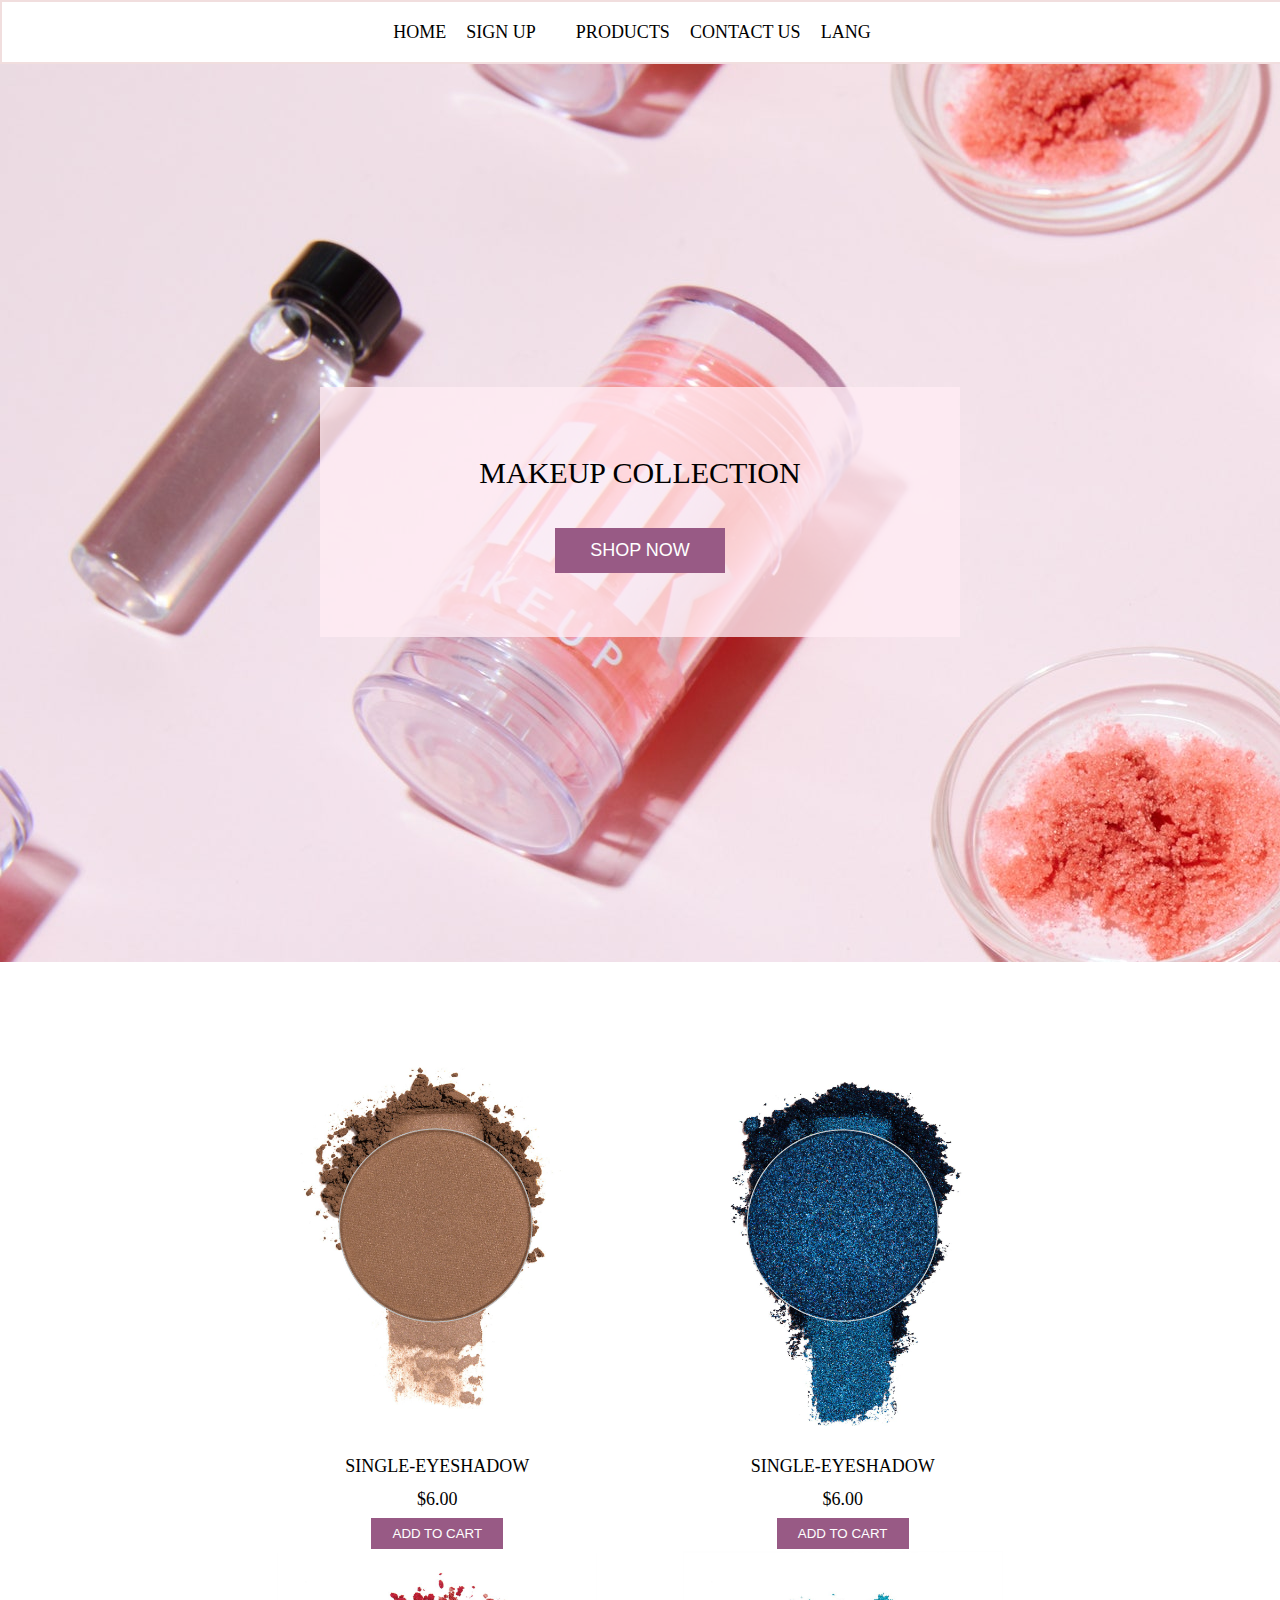
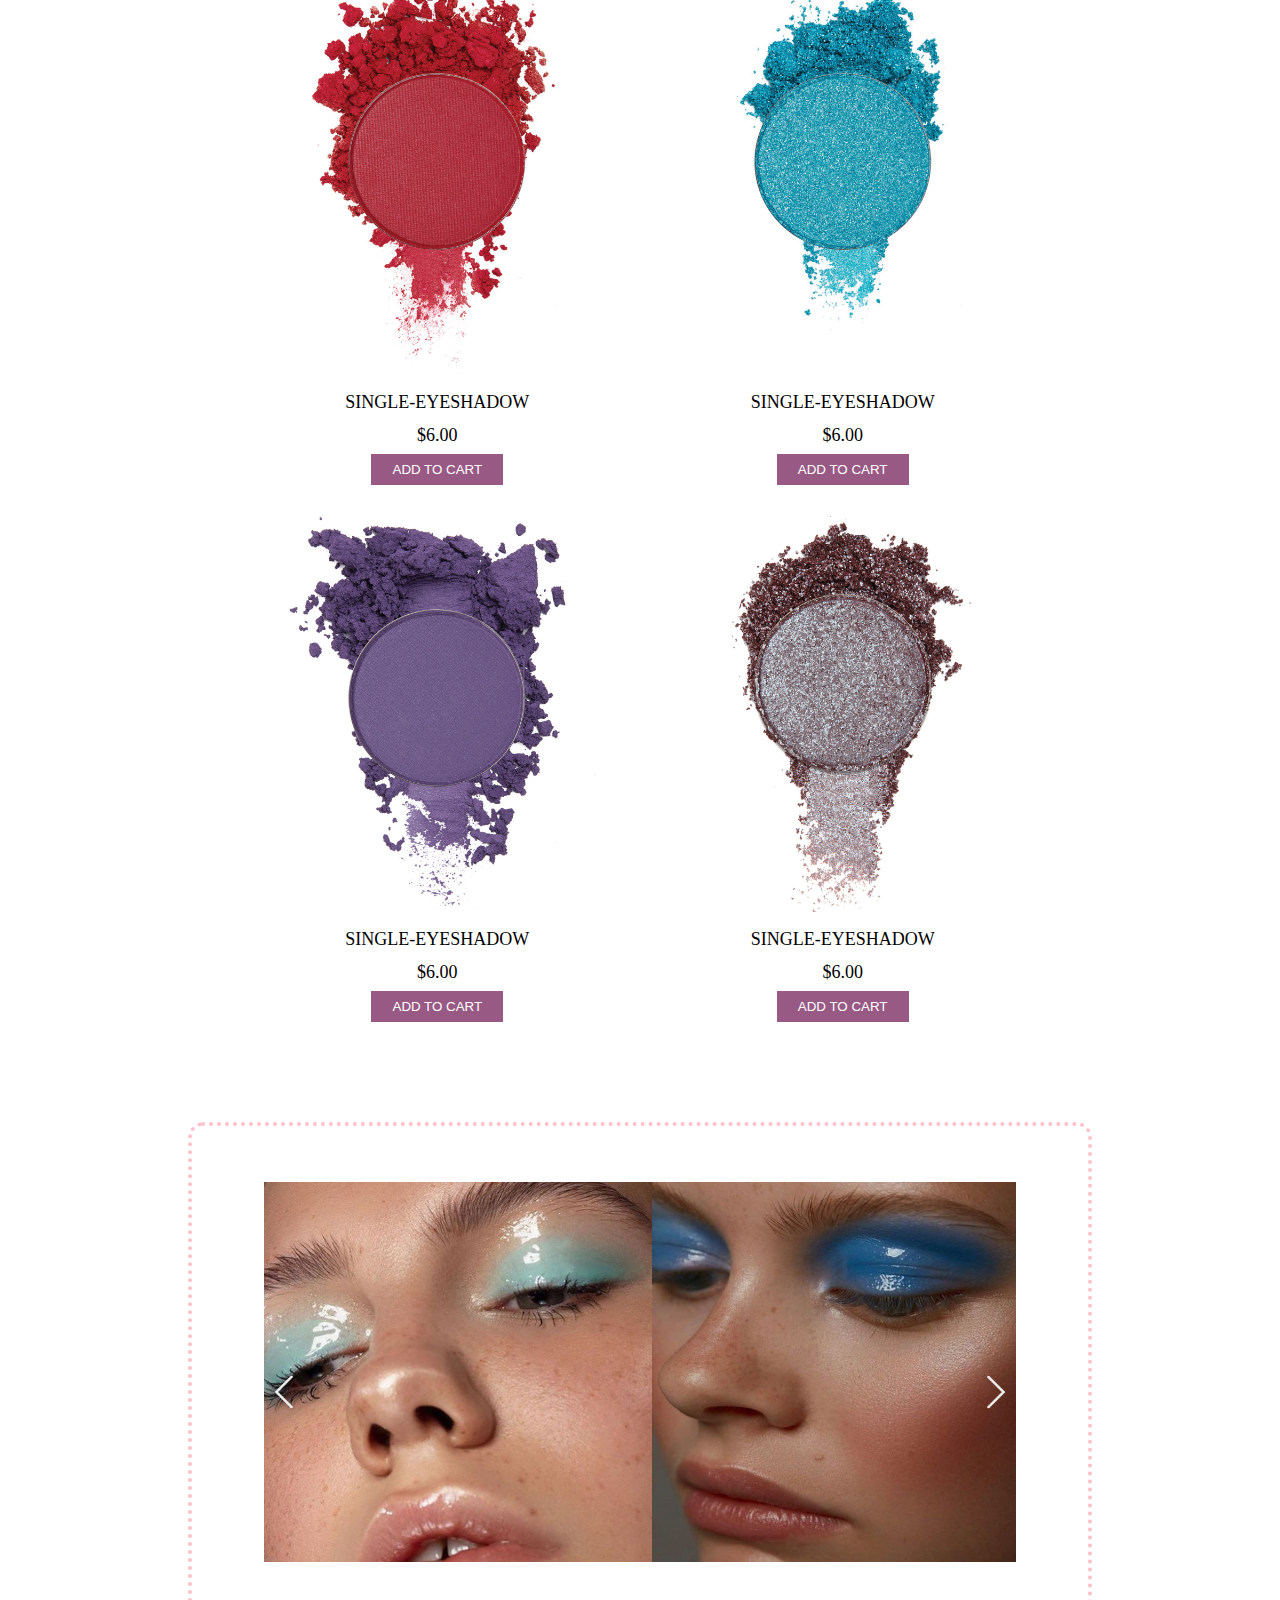
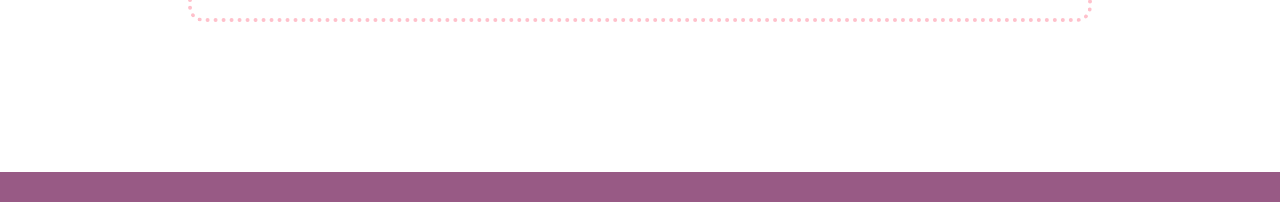
<file: index.html>
<!DOCTYPE html>
<html lang="en">

<head>
    <meta charset="UTF-8">
    <meta name="viewport" content="width=device-width, initial-scale=1.0">
    <meta http-equiv="X-UA-Compatible" content="ie=edge">
    <link rel="stylesheet" href="reset.css">
    <link rel="stylesheet" href="style.css">
    <title>Document</title>
</head>

<body>
    <header class="header">
        <div class="wrapper">


            <ul class="text-wrapper">
                <li class="home li">HOME</li>
                <a class="sign li" href="signup.html">
                    <li class="sign-up li">SIGN UP</li>
                </a>
                <li class="products li">PRODUCTS</li>
                <li class="contact li">CONTACT US</li>
                <li class="language li">LANG</li>
            </ul>
        </div>

        <div class="dropdown-bar">
            <ul class="text-drop-wrapper">
                <li class="eyeshadow drop-text">EYESHADOWS</li>
                <li class="lips drop-text">LIPS</li>
                <li class="skin drop-text">SKIN</li>
            </ul>
        </div>


        <div id="drop" class="dropdown-bar-lang">
            <ul class="text-drop-wrapper-lang">
                <li class="eng">ENG</li>
                <li class="geo">GEO</li>
            </ul>
        </div>


    </header>
    <div style="height: 62px;"></div>
    <div class="main-img">
        <div class="intro">
            <h3 class="collection">MAKEUP COLLECTION</h3>
            <button class="shop-now">SHOP NOW</button>
        </div>
    </div>

    <div class="container">
        <div class="item">
            <img class="product-img" src="images/nude eyeshadow.jpg" alt="">
            <div class="description">
                <h4 class="name">SINGLE-EYESHADOW</h4>
                <p class="price">$6.00</p>
                <button class="add-to-cart">ADD TO CART</button>
            </div>
        </div>
        <div class="item">
            <img class="product-img" src="images/glittery blue shadow.jpg" alt="">
            <div class="description">
                <h4 class="name">SINGLE-EYESHADOW</h4>
                <p class="price">$6.00</p>
                <button class="add-to-cart">ADD TO CART</button>
            </div>

        </div>
        <div class="item">
            <img class="product-img" src="images/pink shadow.jpg" alt="">
            <div class="description">
                <h4 class="name">SINGLE-EYESHADOW</h4>
                <p class="price">$6.00</p>
                <button class="add-to-cart">ADD TO CART</button>
            </div>

        </div>
        <div class="item">
            <img class="product-img" src="images/glittery skyblue shadow.jpg" alt="">
            <div class="description">
                <h4 class="name">SINGLE-EYESHADOW</h4>
                <p class="price">$6.00</p>
                <button class="add-to-cart">ADD TO CART</button>
            </div>

        </div>
        <div class="item">
            <img class="product-img" src="images/bright purple shadow.jpg" alt="">
            <div class="description">
                <h4 class="name">SINGLE-EYESHADOW</h4>
                <p class="price">$6.00</p>
                <button class="add-to-cart">ADD TO CART</button>
            </div>

        </div>
        <div class="item">
            <img class="product-img" src="images/pink gold shadow.jpg" alt="">
            <div class="description">
                <h4 class="name">SINGLE-EYESHADOW</h4>
                <p class="price">$6.00</p>
                <button class="add-to-cart">ADD TO CART</button>
            </div>

        </div>
    </div>

    <div class="slider-div">
        <img class="back" src="images/white-arrow.jpg" alt="">
        <img class="slider " src="" alt="">
        <img class="next" src="images/white-arrow.jpg" alt="">
    </div>

    <footer class="footer">
    </footer>
    <script src="app.js"></script>
</body>

</html>
</file>
<file: style.css>
.header{
width: 100%;
height: 60px;
position: fixed;
border: 2px #e4c1c187 solid;
background-color: white;
z-index: 10;
}
.wrapper{
display: flex;
justify-content: center;
align-content: center;
height: 100%;
width: 90%;
margin: 0 auto;
}

.text-wrapper{
    display: flex;
    justify-content: center;
    width: 100%;
    align-items: center;
    font-size: 18px;
}
.li{
    margin-right:20px
}
.dropdown-bar{
    display: none;
    position: absolute;
    top: 50px;
    right: 46%;
    background-color: aliceblue;
    padding: 15px;
}
.drop-text{
    margin-bottom: 10px;
}
.language{
    cursor: pointer;
}

.dropdown-bar-lang{
    display: none;
    position: absolute;
    top: 50px;
    right: 34%;
    background-color: aliceblue;
    padding: 15px;
}
.block{
    display: block; 
}
.sign{
    color: black;
    text-decoration: none;
}


  @media screen and (max-width: 410px) {
    .li{
     margin-right: 10px;
        }
        .shop-now{
            width: 113px;
    height: 36px;
    font-size: 15px;
        }
      
  }
  @media screen and (max-width: 950px) {
    .dropdown-bar{
        right: 43%;
       
    }
  }
  @media screen and (max-width: 1300px) {
    .dropdown-bar-lang{
        right: 32%;
       
    }
  }
  @media screen and (max-width: 1200px) {
    .dropdown-bar-lang{
        right: 30%;
       
    }
  }
  @media screen and (max-width: 1050px) {
    .dropdown-bar-lang{
        right: 28%;
       
    }
  }
  @media screen and (max-width: 800px) {
    .dropdown-bar-lang{
        right: 19%;
       
    }
 
  }
  @media screen and (max-width: 550px) {
    .wrapper{
        width: 100%;
        }
        
        .text-wrapper{
            font-size: 15px;
        }
        .dropdown-bar{
            right: 43%;
            font-size: 13px;
        }
        .dropdown-bar-lang{
            right: 10%;
           
        }

  }







/* //////////main image//////////// */
.main-img{
    background-image: url('images/index.jpg');
    height: 100vh;
    justify-content: center;
    align-items: center;
    display: flex;
}
.intro{
    width: 50%;
    background-color: #ffecf3c7;
    height: 250px;
}
.collection{
    display: flex;
    align-items: center;
    justify-content: center;
    font-size: 30px;
    margin-top: 71px;
}
.shop-now{
    margin: 0 auto;
    margin-top: 40px;
    width: 170px;
    height: 45px;
    font-size: 18px;
    display: flex;
    align-items: center;
    justify-content: center;
    background-color: #985a85;
    color: white;
    outline: none;
    border: none;
}
/* ///////////grids/////// */
.container{
    display: flex;
    flex-wrap: wrap;
    width: 70%;
    margin: 0 auto;
    justify-content: space-evenly;
    margin-top: 50px;
}
.product-img{
    width: 320px;
   
}
.add-to-cart{
    display: flex;
    align-items: center;
    justify-content: center;
    width: 132px;
    height: 31px;
    color: white;
    margin: 0 auto;
    margin-top: 10px;
    background-color: #985a85;
    border: none
}
.price{
    margin-top: 15px;
    font-size: 18px;
    display: flex;
    justify-content: center;
}
.name{
    font-size: 18px;
    display: flex;
    justify-content: center;
    margin-top: 15px;
}
/* ///////slider//////// */
.slider-div{
    border: dotted pink 4px;
    width: 70%;
    margin: 0 auto;
    border-radius: 15px;
    margin-top: 100px;
    position: relative;
    margin-bottom: 150px;
}
.slider{
    width: 84%;
    margin: 0 auto;
    display: flex;
    padding: 56px 0;
}
.next{
    width: 40px;
    position: absolute;
    top: 50%;
    right: 8%;
}
.back{
    width: 40px;
    transform: rotate(180deg);
    position: absolute;
    top: 50%;
    left: 8%;
}
.fade {
    -webkit-animation-name: fade;
    -webkit-animation-duration: 1.5s;
    animation-name: fade;
    animation-duration: 1.5s;
  }

  
  
  @-webkit-keyframes fade {
    from {opacity: .4} 
    to {opacity: 1}
  }
  
  @keyframes fade {
    from {opacity: .4} 
    to {opacity: 1}
  }


  .footer{
height: 30px;
width: 100%;
background-color: #985a85;
  }
/* 
  //////////form//////// */
  .form{
    height: 100vh;
  
    width: 18%;
    margin: 0 auto;
    padding-top: 80px;
  }
  .input{
    width: 280px;
    height: 26px;
    margin-top: 15px;
  }
  .label{
    margin-right: 20px;
    font-size: 22px;
    margin-top: 15px;
  }
  .submit{
    width: 135px;
    height: 35px;
    background-color: #ffe5eb;
    border: none;
    font-size: 16px;
    margin-top: 20px
  }


  @media screen and (max-width: 655px) {
    .collection{
    font-size: 20px;
        }
        .shop-now{
            width: 127px;
            height: 39px;
            font-size: 15px;
        }
         
  }
  @media (max-width:840px){
    .label{
        font-size: 18px;
    }
    .input{
        width: 250px;
    }
    .form{
        width: 50%;
    }
  }
</file>
